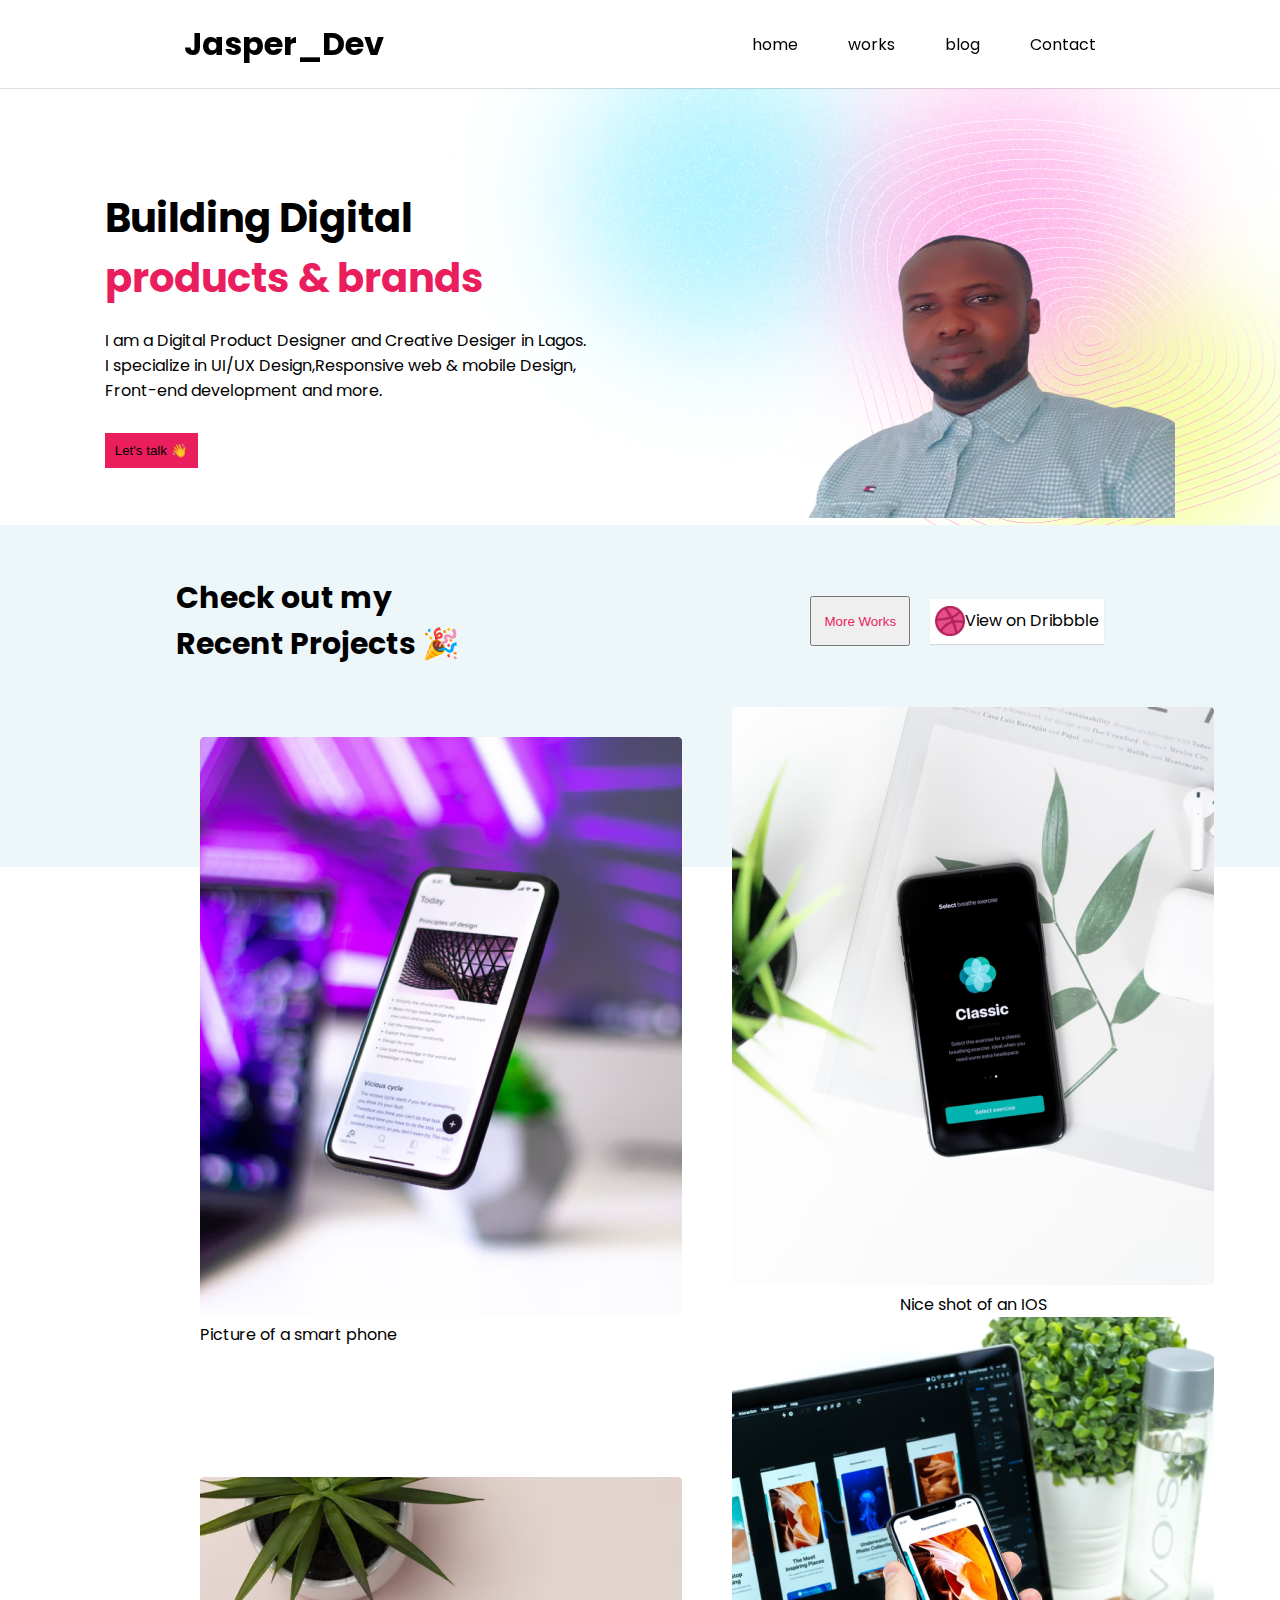
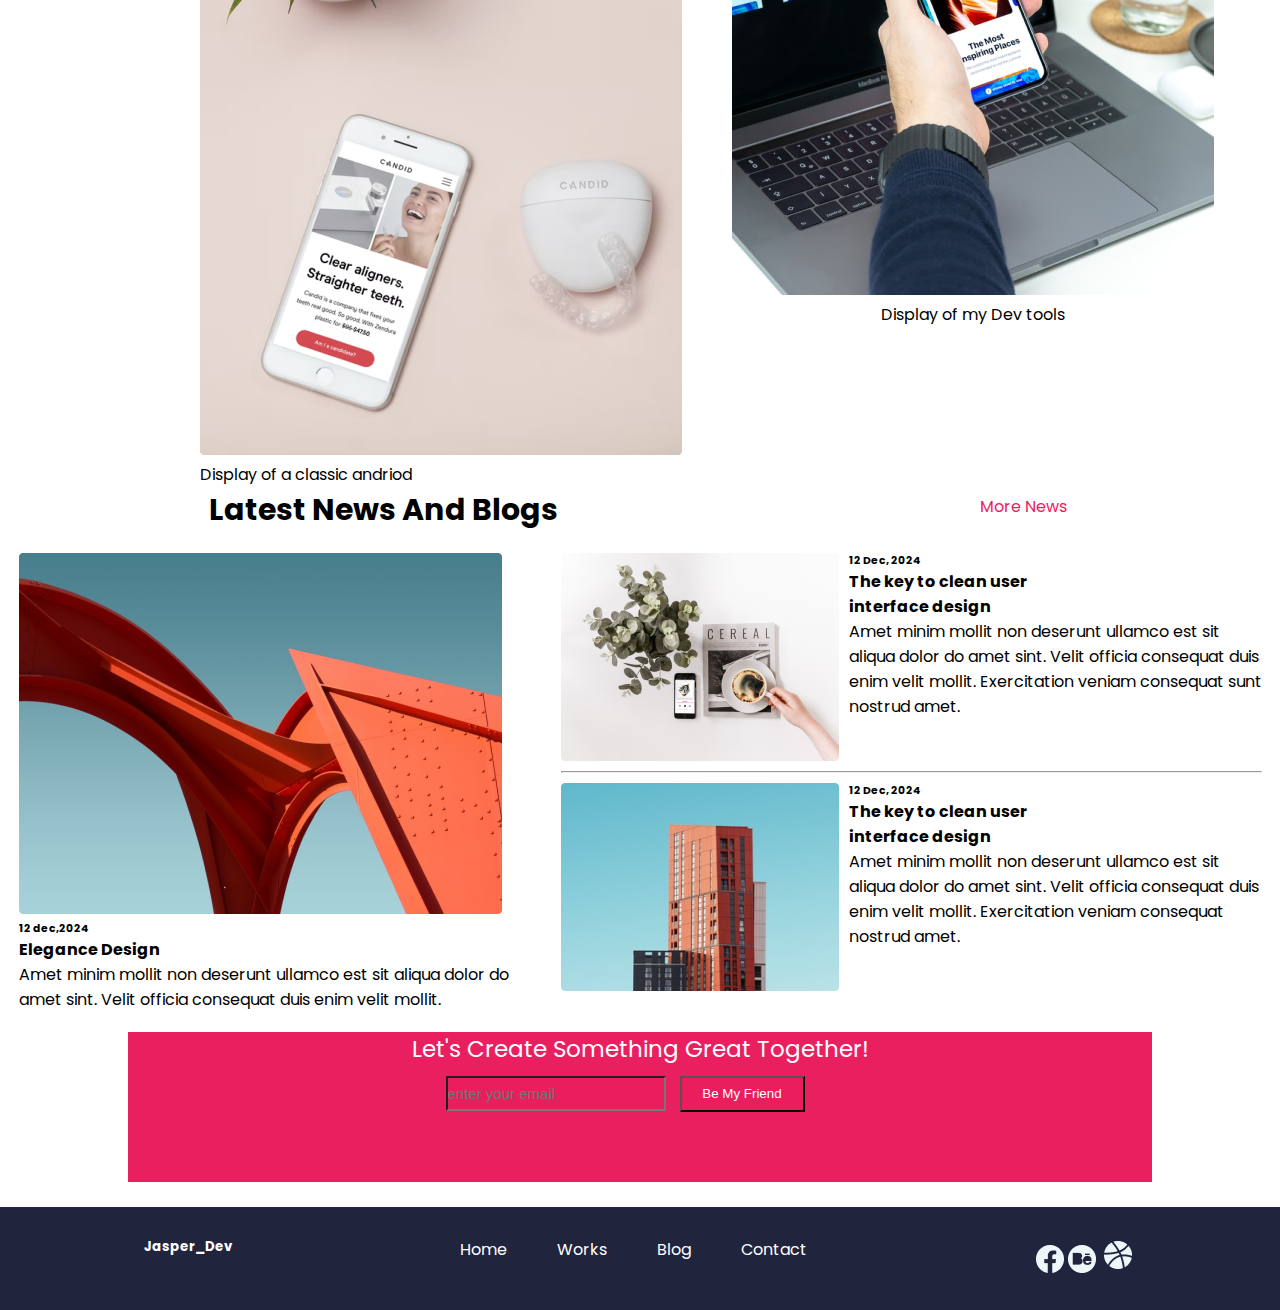
<file: index.html>
<!DOCTYPE html>
<html lang="en">
  <head>
    <meta charset="UTF-8" />
    <meta name="viewport" content="width=device-width, initial-scale=1.0" />
    <title>Home page</title>
    <link rel="stylesheet" href="./page.css" />
  </head>
  <body>
    <header>
      <h1>Jasper_Dev</h1>
      <nav>
        <ul>
          <li><a href="./index.html">home</a></li>
          <li><a href="./Work.html">works</a></li>
          <li><a href="./assets/Blog.html">blog</a></li>
          <li><a href="./assets/contact.html">Contact</a></li>
        </ul>
      </nav>
    </header>
    <main>
      <!-- section-1 -->
      <section class="section-1">
        <div>
          <article class="products-h2">
            <h2>
              Building Digital<br />
              <span class="color_red">products & brands</span>
            </h2>
          </article>
          <p>
            I am a Digital Product Designer and Creative Desiger in Lagos.<br />
            I specialize in UI/UX Design,Responsive web & mobile Design,<br />Front-end
            development and more.
          </p>
          <button class="button">Let's talk 👋</button>
        </div>
        <div>
          <img src="./assets/PG01.png" height="330px" width="380px" />
        </div>
      </section>
      <!-- section-2 -->
      <section class="section-2">
        <div>
          <h3>
            Check out my<br />
            Recent Projects 🎉
          </h3>
        </div>

        <div class="buttons">
          <!-- <div class="Works">More Works</div> -->
          <button class="more_works">More Works</button>
          <div class="Dribble">
            <img src="./assets/pj1.png" height="30px" width="30px" />
            <p>View on Dribbble</p>
          </div>
        </div>
      </section>
      <section class="section-3">
        <div class="first-project">
          <div class="projects_img-1">
            <img src="./assets/unsplash_5lHiq6wGYy8.png" />
            <p>Picture of a smart phone</p>
          </div>
          <div>
            <img src="./assets/unsplash_c8Mfcd5vl1g.png" />
            <p>Display of a classic andriod</p>
          </div>
        </div>
        <!-- <div> -->
        <div class="projects_img-2">
          <div>
            <img src="./assets/unsplash_e2Dnu5BPhDU.png" />
            <p>Nice shot of an IOS</p>
          </div>
          <div>
            <img src="./assets/unsplash_mxPiMiz7KCo.png" />
            <p>Display of my Dev tools</p>
          </div>
        </div>
      </section>
      <!-- section-2 -->
      <div class="latest_1">
        <div class="News_L">Latest News And Blogs</div>
        <div class="More_News">More News</div>
      </div>
      <!-- section-3 -->
      <figure class="Elegance">
        <div>
          <img src="./assets/unsplash_Lk-nu_hX6ms.png" alt="designer photo" />
          <h6>12 dec,2024</h6>
          <h4>Elegance Design</h4>
          <p>
            Amet minim mollit non deserunt ullamco est sit aliqua dolor do
            <br />
            amet sint. Velit officia consequat duis enim velit mollit.
          </p>
        </div>
        <div>
          <div class="nice_shot">
            <img
              src="./assets/unsplash_zxbNbuncq1g.png"
              alt="nice shot"
            /><span>
              <h6>12 Dec, 2024</h6>
              <h4>
                The key to clean user<br />
                interface design
              </h4>
              <p>
                Amet minim mollit non deserunt ullamco est sit<br />
                aliqua dolor do amet sint. Velit officia consequat duis<br />
                enim velit mollit. Exercitation veniam consequat sunt<br />
                nostrud amet.
              </p>
            </span>
          </div>
          <hr />
          <div class="tower">
            <img src="./assets/unsplash_l8fyK9RS-OU.png" alt="tower" /><span>
              <h6>12 Dec, 2024</h6>
              <h4>The key to clean user <br />interface design</h4>
              <p>
                Amet minim mollit non deserunt ullamco est sit<br />
                aliqua dolor do amet sint. Velit officia consequat duis<br />
                enim velit mollit. Exercitation veniam consequat <br />
                nostrud amet.
              </p>
            </span>
          </div>
        </div>
      </figure>

      <!--section-4-->
      <div class="section_4">
        <h4>Let's Create Something Great Together!</h4>
        <input type="text" placeholder="enter your email" />
        <button>Be My Friend</button>
      </div>
      <!--footer-->
      <figure class="footer">
        <h5>Jasper_Dev</h5>
        <ul>
          <li>Home</li>
          <li>Works</li>
          <li>Blog</li>
          <li>Contact</li>
        </ul>
        <div class="icons_1">
          <img src="./assets/Vector@2x.png" alt="facebook icon" />
          <img src="./assets/Vector.png" alt="icon" />
          <img src="./assets/dribbble-solid.png" alt="" />
        </div>
      </figure>
    </main>
  </body>
</html>
</file>
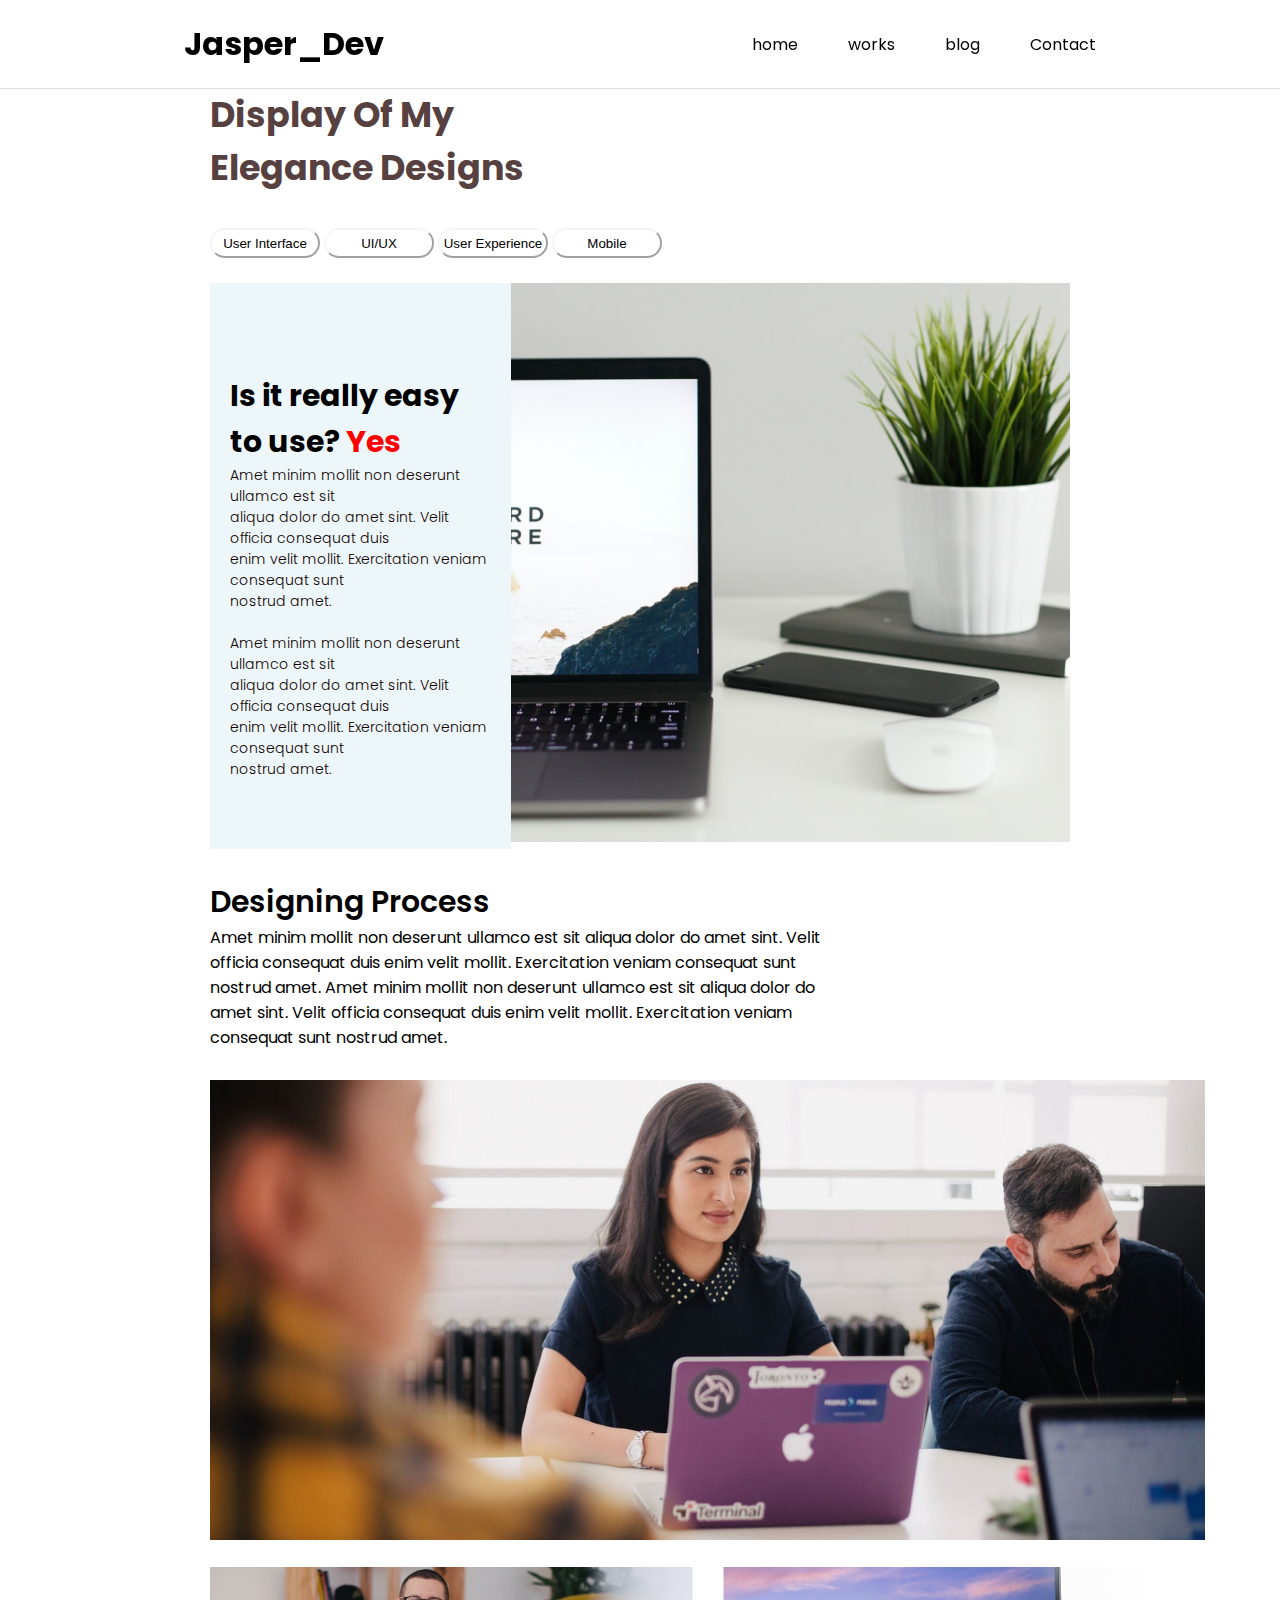
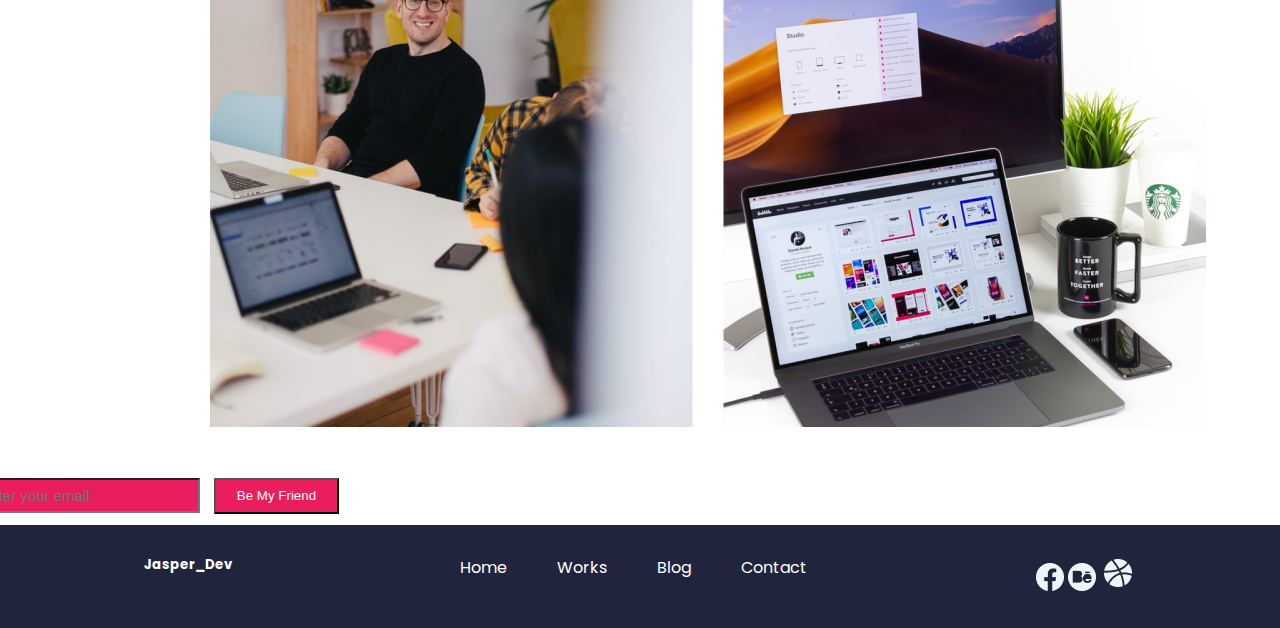
<file: Work.html>
<!DOCTYPE html>
<html lang="en">
  <head>
    <meta charset="UTF-8" />
    <meta name="viewport" content="width=device-width, initial-scale=1.0" />
    <title>Work</title>
    <link rel="stylesheet" href="./Work.css" />
  </head>
  <body>
    <header>
      <h1>Jasper_Dev</h1>
      <nav>
        <ul>
          <li><a href="./index.html">home</a></li>
          <li><a href="./works.html">works</a></li>
          <li><a href="./assets/Blog.html">blog</a></li>
          <li><a href="./assets/contact.html">Contact</a></li>
        </ul>
      </nav>
    </header>
    <main>
      <div class="Display_01">
        <h2>Display Of My <br />Elegance Designs</h2>
      </div>
      <figure class="buttons">
        <button>User Interface</button>
        <button>UI/UX</button>
        <button>User Experience</button>
        <button>Mobile</button>
      </figure>
      <article class="article_1">
        <div class="article_2">
          <h4>
            Is it really easy<br />
            to use? <span>Yes</span>
          </h4>
          <p>
            Amet minim mollit non deserunt ullamco est sit<br />
            aliqua dolor do amet sint. Velit officia consequat duis<br />
            enim velit mollit. Exercitation veniam consequat sunt<br />
            nostrud amet.<br />
            <br />
            Amet minim mollit non deserunt ullamco est sit<br />
            aliqua dolor do amet sint. Velit officia consequat duis<br />
            enim velit mollit. Exercitation veniam consequat sunt<br />
            nostrud amet.
          </p>
        </div>
        <div>
          <img src="./assets/unsplash_zNRITe8NPqY.png" alt="flower shot" />
        </div>
      </article>
      <div class="Process">
        <h3>Designing Process</h3>
        <p>
          Amet minim mollit non deserunt ullamco est sit aliqua dolor do amet
          sint. Velit<br />
          officia consequat duis enim velit mollit. Exercitation veniam
          consequat sunt<br />
          nostrud amet. Amet minim mollit non deserunt ullamco est sit aliqua
          dolor do<br />
          amet sint. Velit officia consequat duis enim velit mollit.
          Exercitation veniam<br />
          consequat sunt nostrud amet.
        </p>
      </div>
      <div class="designers">
        <img src="./assets/unsplash_4-iZ147pSAE.png" alt="designing team" />
      </div>
      <figure class="devs">
        <div>
          <img src="./assets/unsplash_ZJlfUi5rTDU.png" alt="smiling dev" />
        </div>
        <div>
          <img src="./assets/unsplash_8WjFJQnb_90.png" alt="dev tools" />
        </div>
      </figure>
      <!--section-4-->
      <div class="section_4">
        <h4>Let's Create Something Great Together!</h4>
        <input type="text" placeholder="enter your email" />
        <button>Be My Friend</button>
      </div>
      <!--footer-->
      <figure class="footer">
        <h5>Jasper_Dev</h5>
        <ul>
          <li>Home</li>
          <li>Works</li>
          <li>Blog</li>
          <li>Contact</li>
        </ul>
        <div class="icons_1">
          <img src="./assets/Vector@2x.png" alt="facebook icon" />
          <img src="./assets/Vector.png" alt="icon" />
          <img src="./assets/dribbble-solid.png" alt="" />
        </div>
      </figure>
    </main>
  </body>
</html>
</file>
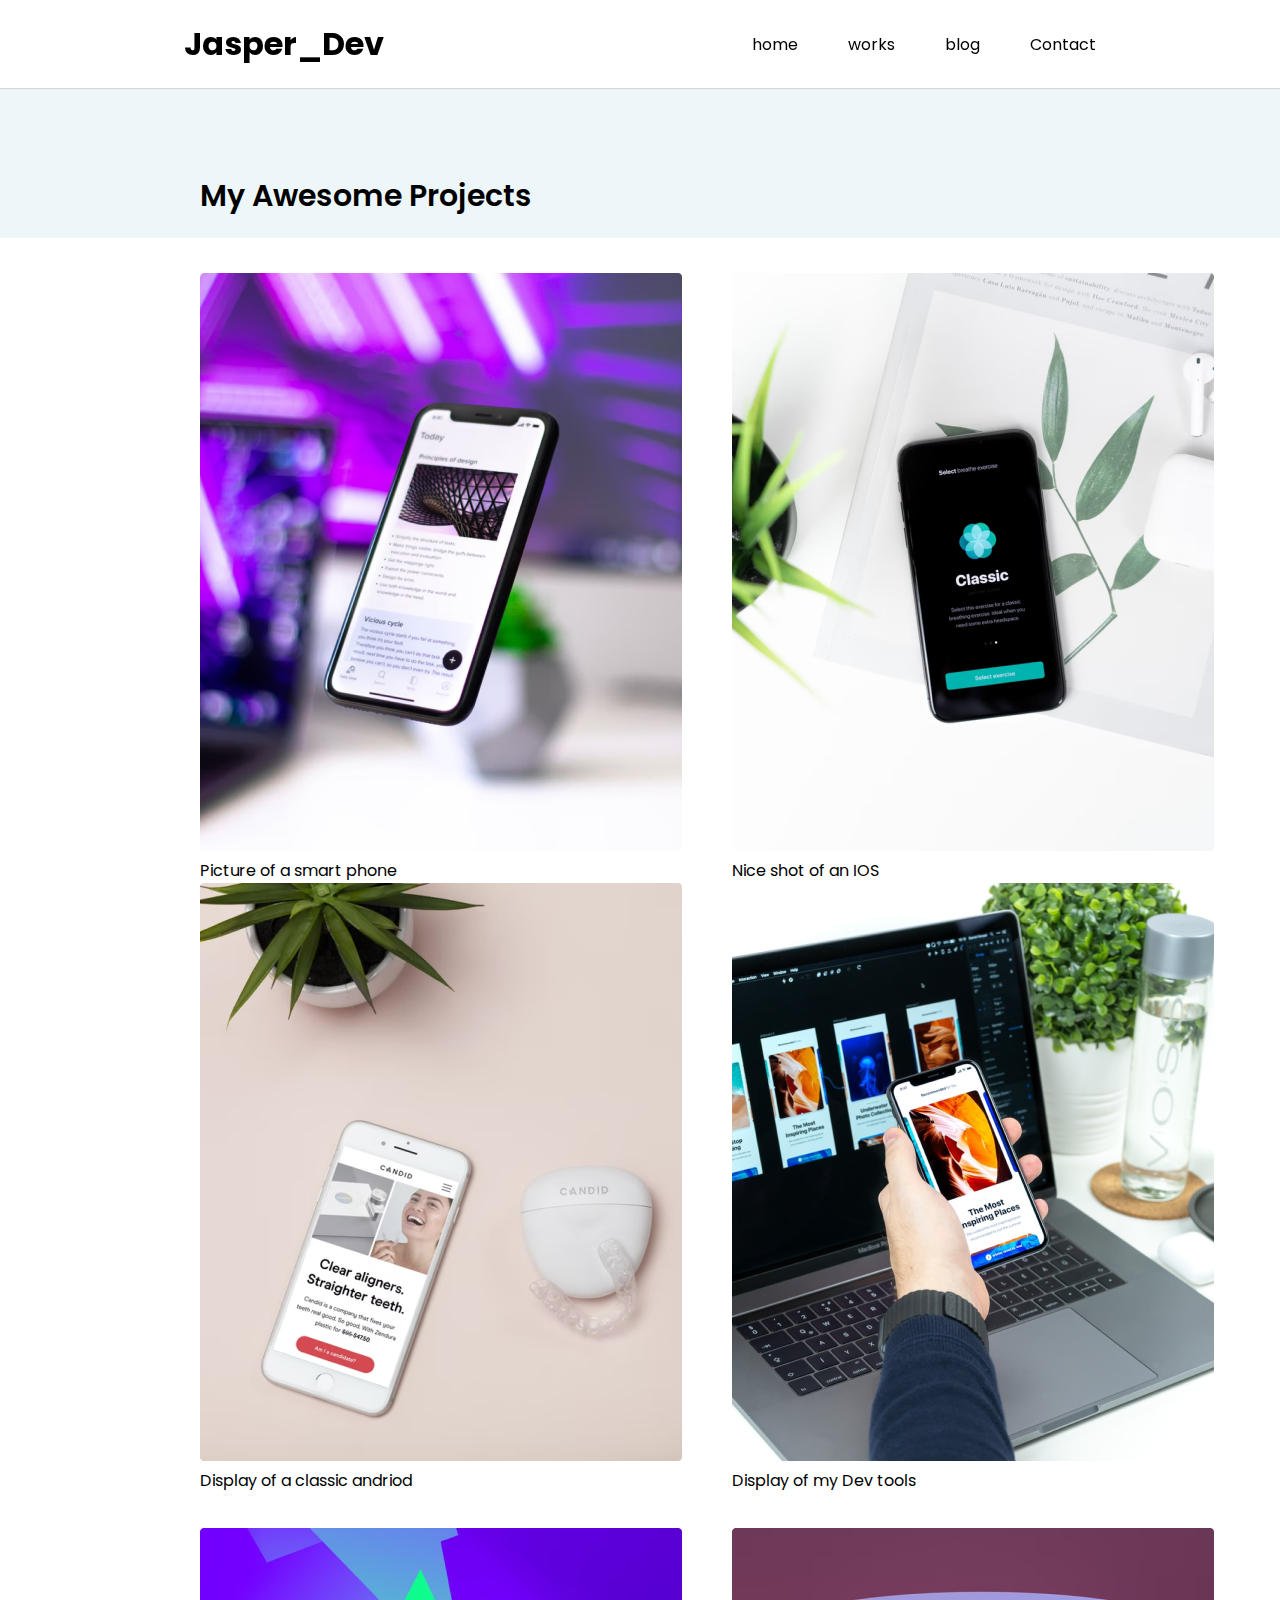
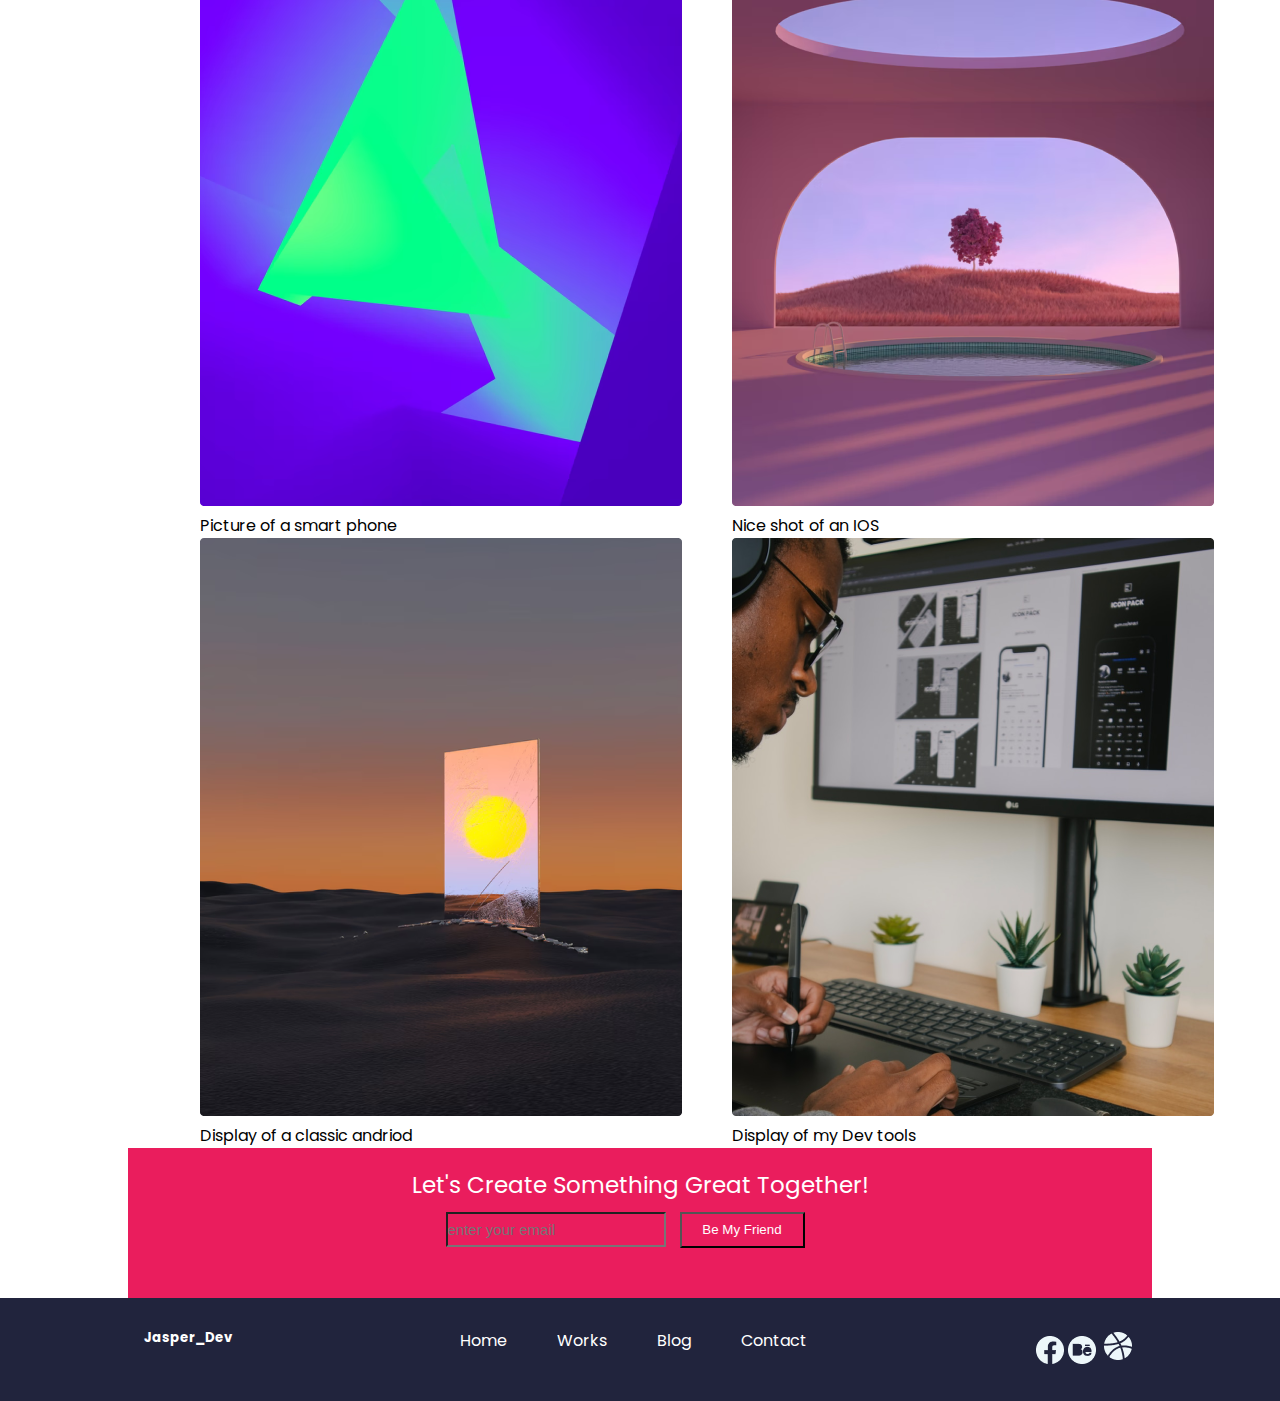
<file: works.html>
<!DOCTYPE html>
<html lang="en">
  <head>
    <meta charset="UTF-8" />
    <meta name="viewport" content="width=device-width, initial-scale=1.0" />
    <title>works</title>
    <link rel="stylesheet" href="./works.css" />
  </head>
  <body>
    <header>
      <h1>Jasper_Dev</h1>
      <nav>
        <ul>
          <li><a href="./index.html">home</a></li>
          <li><a href="./works.html">works</a></li>
          <li><a href="./assets/Blog.html">blog</a></li>
          <li><a href="./assets/contact.html">Contact</a></li>
        </ul>
      </nav>
    </header>
    <!-- section-1 -->
    <main>
      <div class="Awesome">
        <h3>My Awesome Projects</h3>
      </div>
      <section class="section-3">
        <div class="first-project">
          <div class="projects_img-1">
            <img src="./assets/unsplash_5lHiq6wGYy8.png" />
            <p>Picture of a smart phone</p>
          </div>
          <div>
            <img src="./assets/unsplash_c8Mfcd5vl1g.png" />
            <p>Display of a classic andriod</p>
          </div>
        </div>
        <!-- <div> -->
        <div class="projects_img-2">
          <div>
            <img src="./assets/unsplash_e2Dnu5BPhDU.png" />
            <p>Nice shot of an IOS</p>
          </div>
          <img src="./assets/unsplash_mxPiMiz7KCo.png" />
          <p>Display of my Dev tools</p>
        </div>
        <!-- </div> -->
      </section>
      <section class="section-3">
        <div class="first-project">
          <div class="projects_img-1">
            <img src="./assets/card/c1.png" />
            <p>Picture of a smart phone</p>
          </div>
          <div>
            <img src="./assets/card/unsplash_c8Mfcd5vl1g.png" />
            <p>Display of a classic andriod</p>
          </div>
        </div>
        <!-- <div> -->
        <div class="projects_img-2">
          <div>
            <img src="./assets/card/unsplash_mxPiMiz7KCo.png" />
            <p>Nice shot of an IOS</p>
          </div>
          <img src="./assets/card/unsplash_Yh2Y8avvPec.png" />
          <p>Display of my Dev tools</p>
        </div>
        <!-- </div> -->
      </section>
      <!--section-4-->
      <div class="section_4">
        <h4>Let's Create Something Great Together!</h4>
        <input type="text" placeholder="enter your email" />
        <button>Be My Friend</button>
      </div>
      <!--footer-->
      <figure class="footer">
        <h5>Jasper_Dev</h5>
        <ul>
          <li>Home</li>
          <li>Works</li>
          <li>Blog</li>
          <li>Contact</li>
        </ul>
        <div class="icons_1">
          <img src="./assets/Vector@2x.png" alt="facebook icon" />
          <img src="./assets/Vector.png" alt="icon" />
          <img src="./assets/dribbble-solid.png" alt="" />
        </div>
      </figure>
    </main>
  </body>
</html>
</file>
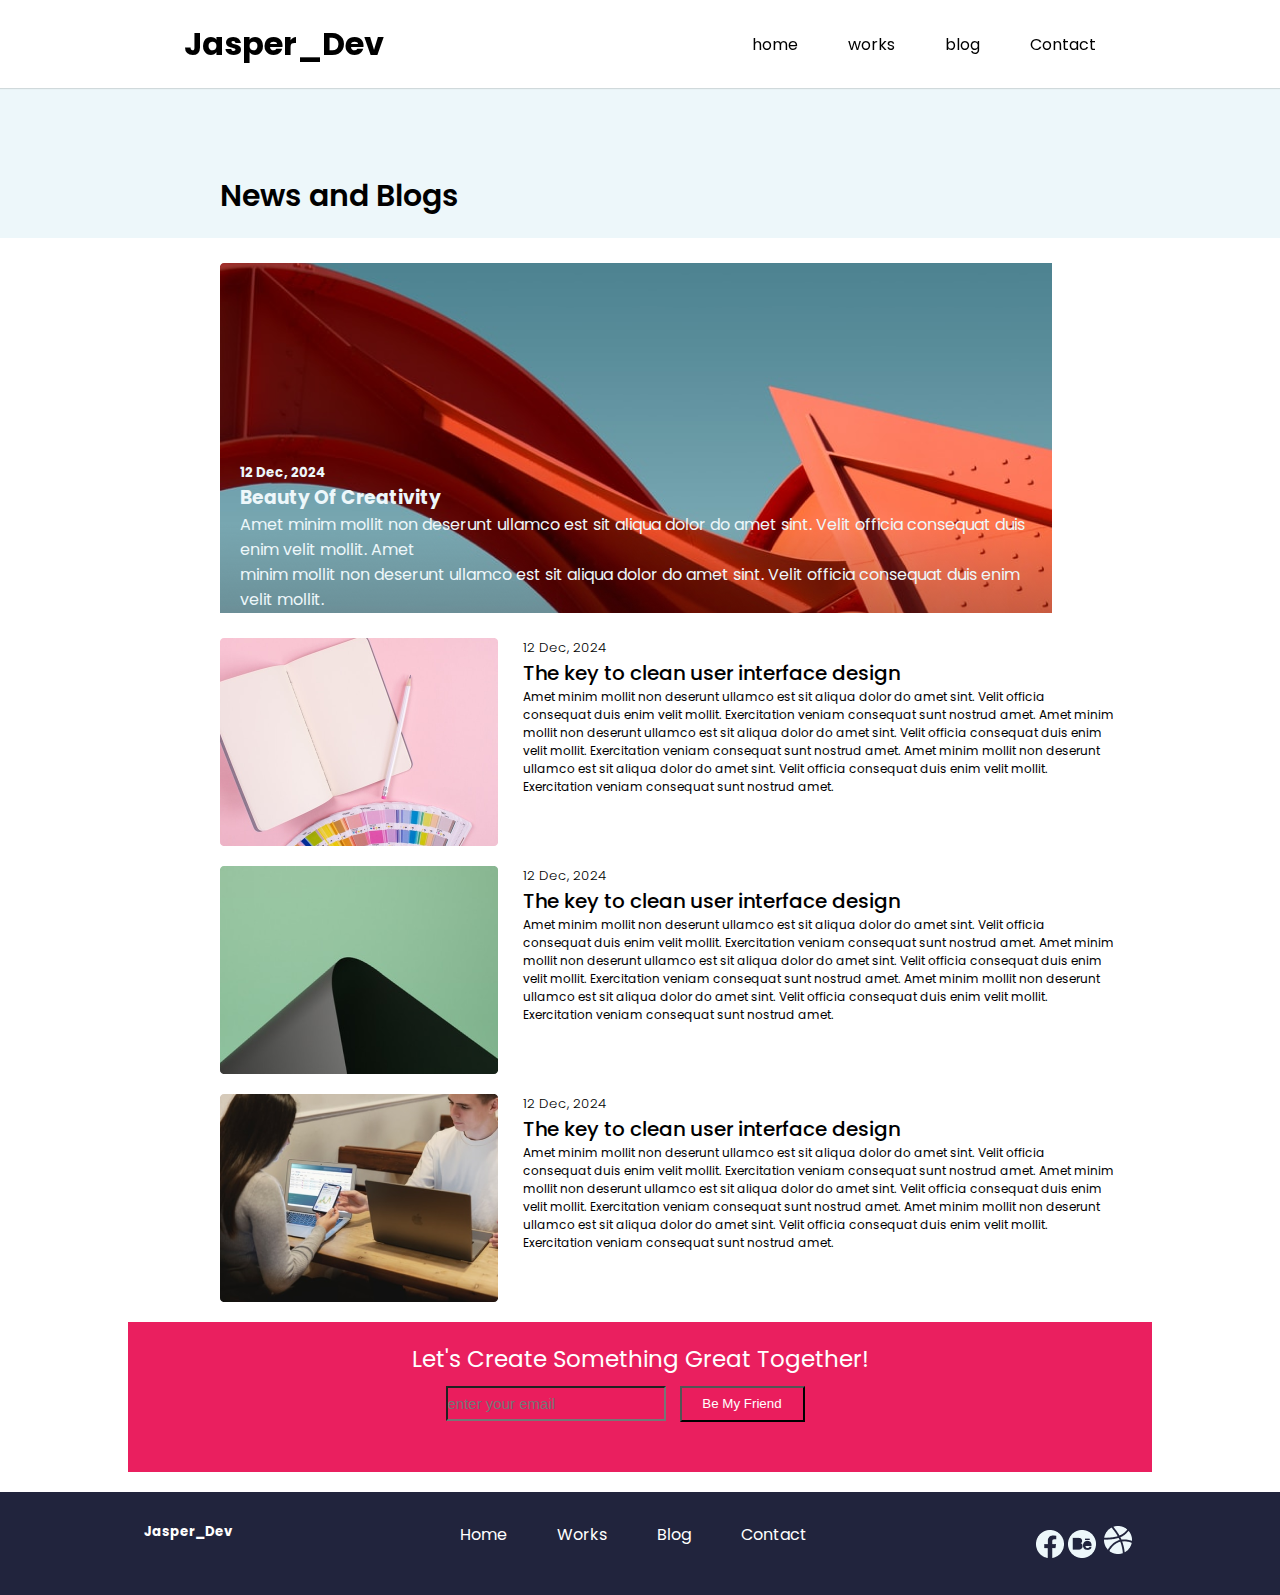
<file: assets/Blog.html>
<!DOCTYPE html>
<html lang="en">
  <head>
    <meta charset="UTF-8" />
    <meta name="viewport" content="width=device-width, initial-scale=1.0" />
    <title>Blog</title>
    <link rel="stylesheet" href="./Blog.css" />
  </head>
  <body>
    <header>
      <h1>Jasper_Dev</h1>
      <nav>
        <ul>
          <li><a href="../index.html">home</a></li>
          <li><a href="../Work.html">works</a></li>
          <li><a href="./Blog.html">blog</a></li>
          <li><a href="./contact.html">Contact</a></li>
        </ul>
      </nav>
    </header>
    <main>
      <!-- section-1 -->
      <div class="News">
        <h3>News and Blogs</h3>
      </div>
      <!-- section-2 -->
      <figure class="Creativity">
        <div class="Beauty">
          <span
            ><h5>12 Dec, 2024</h5>
            <h3>Beauty Of Creativity</h3></span
          >
          <span>
            <p>
              Amet minim mollit non deserunt ullamco est sit aliqua dolor do
              amet sint. Velit officia consequat duis enim velit mollit. Amet<br />
              minim mollit non deserunt ullamco est sit aliqua dolor do amet
              sint. Velit officia consequat duis enim velit mollit.
            </p></span
          >
        </div>
      </figure>
      <!-- section-2 -->
      <figure class="figure_1">
        <div class="figure_2">
          <img src="./unsplash_lFmuWU0tv4M.png" alt="photo of a pencil" />
          <span>
            <h5>12 Dec, 2024</h5>
            <h3>The key to clean user interface design</h3>
            <p>
              Amet minim mollit non deserunt ullamco est sit aliqua dolor do
              amet sint. Velit officia<br />
              consequat duis enim velit mollit. Exercitation veniam consequat
              sunt nostrud amet. Amet minim<br />
              mollit non deserunt ullamco est sit aliqua dolor do amet sint.
              Velit officia consequat duis enim<br />
              velit mollit. Exercitation veniam consequat sunt nostrud amet.
              Amet minim mollit non deserunt<br />
              ullamco est sit aliqua dolor do amet sint. Velit officia consequat
              duis enim velit mollit. <br />Exercitation veniam consequat sunt
              nostrud amet.
            </p></span
          >
        </div>
        <div class="figure_3">
          <img src="./card/unsplash_3qeOkFg8_OY.png" alt="design" />
          <span>
            <h5>12 Dec, 2024</h5>
            <h3>The key to clean user interface design</h3>
            <p>
              Amet minim mollit non deserunt ullamco est sit aliqua dolor do
              amet sint. Velit officia<br />
              consequat duis enim velit mollit. Exercitation veniam consequat
              sunt nostrud amet. Amet minim<br />
              mollit non deserunt ullamco est sit aliqua dolor do amet sint.
              Velit officia consequat duis enim<br />
              velit mollit. Exercitation veniam consequat sunt nostrud amet.
              Amet minim mollit non deserunt<br />
              ullamco est sit aliqua dolor do amet sint. Velit officia consequat
              duis enim velit mollit. <br />Exercitation veniam consequat sunt
              nostrud amet.
            </p></span
          >
        </div>
        <div class="figure_4">
          <img src="./card/unsplash_3-88RFifBno.png" alt="designers" />
          <span
            ><h5>12 Dec, 2024</h5>
            <h3>The key to clean user interface design</h3>
            <p>
              Amet minim mollit non deserunt ullamco est sit aliqua dolor do
              amet sint. Velit officia<br />
              consequat duis enim velit mollit. Exercitation veniam consequat
              sunt nostrud amet. Amet minim<br />
              mollit non deserunt ullamco est sit aliqua dolor do amet sint.
              Velit officia consequat duis enim<br />
              velit mollit. Exercitation veniam consequat sunt nostrud amet.
              Amet minim mollit non deserunt<br />
              ullamco est sit aliqua dolor do amet sint. Velit officia consequat
              duis enim velit mollit. <br />Exercitation veniam consequat sunt
              nostrud amet.
            </p></span
          >
        </div>
      </figure>
      <!--section-4-->
      <div class="section_4">
        <h4>Let's Create Something Great Together!</h4>
        <input type="text" placeholder="enter your email" />
        <button>Be My Friend</button>
      </div>
      <!--footer-->
      <figure class="footer">
        <h5>Jasper_Dev</h5>
        <ul>
          <li>Home</li>
          <li>Works</li>
          <li>Blog</li>
          <li>Contact</li>
        </ul>
        <div class="icons_1">
          <img src="./Vector@2x.png" alt="facebook icon" />
          <img src="./Vector.png" alt="vector" />
          <img src="./dribbble-solid.png" alt=" solid" />
        </div>
      </figure>
    </main>
  </body>
</html>
</file>
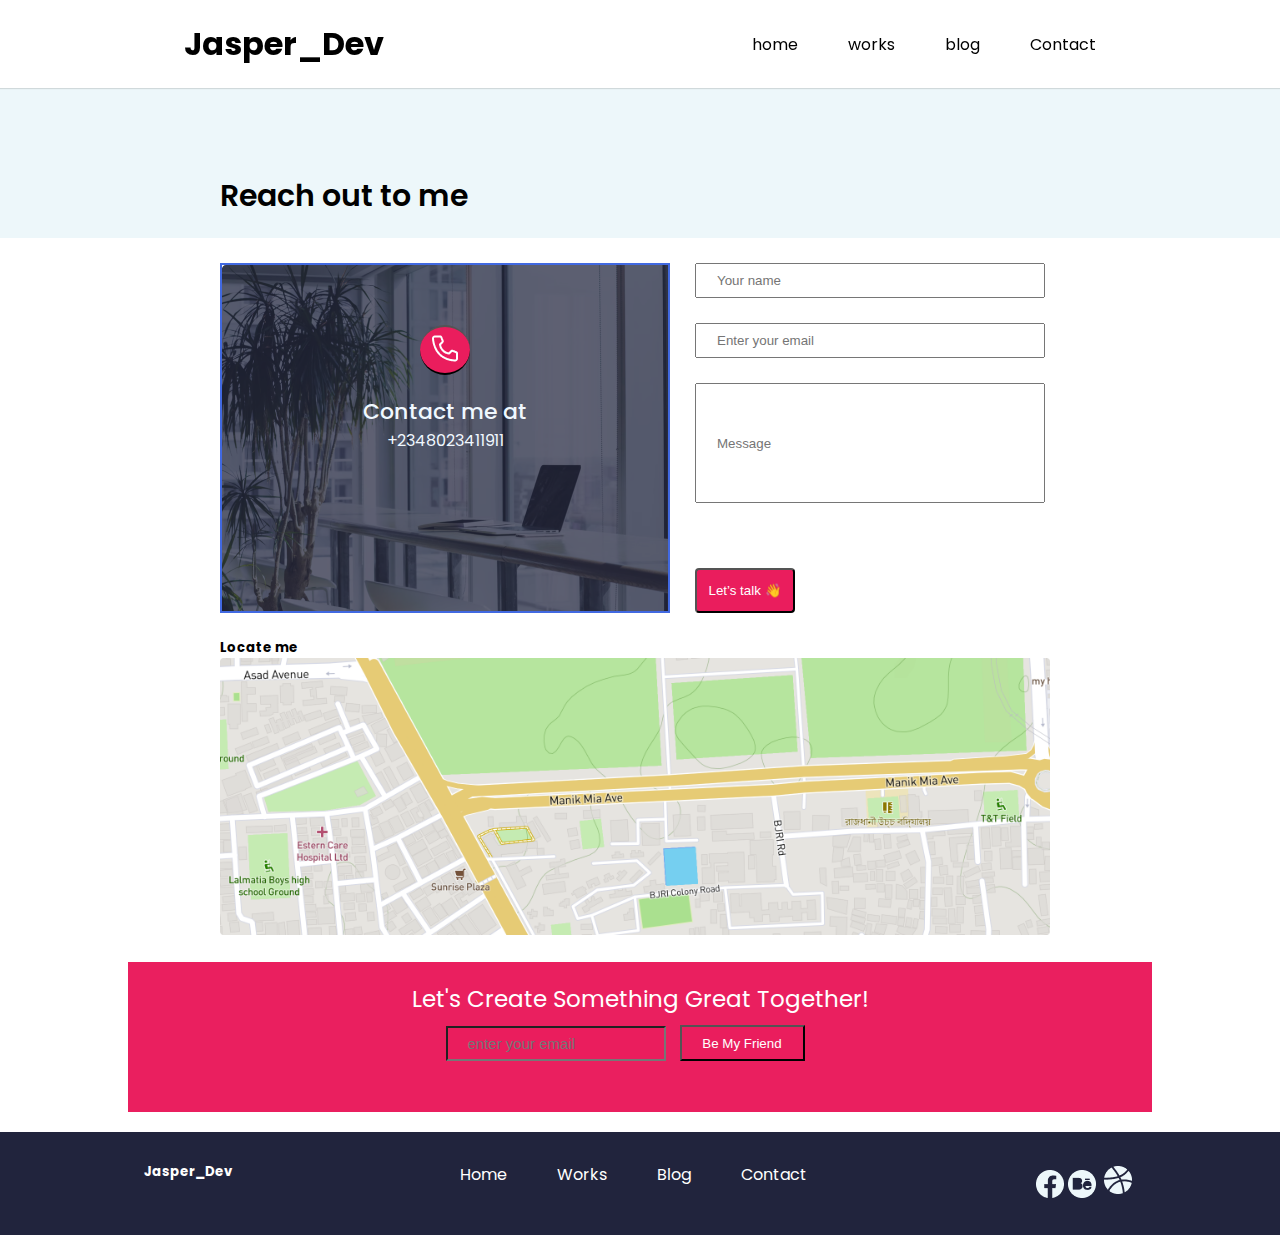
<file: assets/contact.html>
<!DOCTYPE html>
<html lang="en">
  <head>
    <meta charset="UTF-8" />
    <meta name="viewport" content="width=device-width, initial-scale=1.0" />
    <title>Contact</title>
    <link rel="stylesheet" href="./contact.css" />
  </head>
  <body>
    <header>
      <h1>Jasper_Dev</h1>
      <nav>
        <ul>
          <li><a href="../index.html">home</a></li>
          <li><a href="../Work.html">works</a></li>
          <li><a href="./Blog.html">blog</a></li>
          <li><a href="./contact.html">Contact</a></li>
        </ul>
      </nav>
    </header>
    <!-- section-1 -->
    <div class="News">
      <h3>Reach out to me</h3>
    </div>
    <figure class="complete">
      <div class="control">
        <figure class="contact">
          <div class="call_box">
            <button class="call_icon">
              <img src="./call icon.png" alt="call" />
            </button>
          </div>
          <h5>Contact me at</h5>
          <p>+2348023411911</p>
        </figure>
      </div>
      <div class="input_button">
        <input type="text" placeholder="Your name" /><br />
        <input type="email" placeholder="Enter your email" /><br />
        <input type="text" id="message" placeholder="Message" />
        <br />
        <button>Let’s talk 👋</button>
      </div>
    </figure>
    <div class="location">
      <h5>Locate me</h5>
      <img src="./Rectangle 41.png" alt="map" width="830px" />
    </div>
    <!--section-4-->
    <div class="section_4">
      <h4>Let's Create Something Great Together!</h4>
      <input type="text" placeholder="enter your email" />
      <button>Be My Friend</button>
    </div>
    <!--footer-->
    <figure class="footer">
      <h5>Jasper_Dev</h5>
      <ul>
        <li>Home</li>
        <li>Works</li>
        <li>Blog</li>
        <li>Contact</li>
      </ul>
      <div class="icons_1">
        <img src="./Vector@2x.png" alt="facebook icon" />
        <img src="./Vector.png" alt="vector" />
        <img src="./dribbble-solid.png" alt=" solid" />
      </div>
    </figure>
  </body>
</html>
</file>
<file: page.css>
@import url("https://fonts.googleapis.com/css2?family=Poppins:ital,wght@0,100;0,200;0,300;0,400;0,500;0,600;0,700;0,800;0,900;1,100;1,200;1,300;1,400;1,500;1,600;1,700;1,800;1,900&family=Roboto:ital,wght@0,100;0,300;0,400;0,500;0,700;0,900;1,100;1,300;1,400;1,500;1,700;1,900&display=swap");

* {
  padding: 0%;
  margin: 0%;
  box-sizing: border-box;
}
html {
  font-family: poppins;
}
/********************* header *********************/
header {
  display: flex;
  align-items: center;
  background-color: white;
  /* gap: 200px; */
  justify-content: space-around;
  padding: 20px 0px 20px 0px;
  box-shadow: 0px 1px 1px 0px #0000001f;
  position: sticky;
  top: 0%;
  z-index: 1000;
}
nav,
ul,
li,
a {
  display: flex;
  text-decoration: none;
  color: black;
  gap: 50px;
  list-style: none;
}

/******************** .section-1 *********************/
.section-1 {
  display: flex;
  justify-content: space-around;
  padding-top: 100px;
  background: url("./assets/bg.png");
}
.section-1 h2 {
  font-size: 40px;
  padding-bottom: 20px;
}
.section-1 p {
  font-size: 16px;
  padding-bottom: 30px;
}
.section-1 button {
  padding: 10px 10px 10px 10px;
  background-color: #ea1d5d;
  border: none;
}
.color_red {
  color: #ea1d5d;
}

/******************** .section-2 *********************/
.section-2 {
  display: flex;
  justify-content: space-around;
  padding: 50px 0px 200px 0px;
  background-color: #edf7fa;
}
.section-2 h3 {
  font-size: 30px;
}
.section-2 .buttons {
  display: flex;
  align-items: center;
  gap: 20px;
}
.more_works {
  height: 50px;
  width: 100px;
  color: #ea1d5d;
  font-weight: 300;
}
.section-2 .buttons .Dribble {
  box-shadow: 0px 1px 1px 0px #0000001f;
  background-color: white;
  padding: 7px 5px 8px 5px;
  align-items: center;
  display: flex;
}
/***************** .section-3 *****************/
.section-3 {
  display: flex;
  padding-left: 200px;
  gap: 50px;
}
.section-3 .projects_img-1 {
  position: relative;
  bottom: 130px;
}
.section-3 .projects_img-1 div {
  padding-bottom: 50px;
  box-shadow: 0px 8px 16px 0px #00000014;
  /* border: 2px solid; */
  margin-bottom: 50px;
}
.section-3 .projects_img-1 div p {
  text-align: center;
}
/* .first-project {
  width: 100% auto;
  position: relative;
  top: 50px;
  margin-bottom: 100px;
  border: 2px solid;
} */

.section-3 .projects_img-2 {
  position: relative;
  bottom: 160px;
}
/* .section-3 .projects_img-2 div {
  padding-bottom: 50px;
  box-shadow: 0px 8px 16px 0px #00000014;
  margin-bottom: 50px;
  border: 2px solid;
} */
.section-3 .projects_img-2 div p {
  text-align: center;
}
.latest_1 {
  display: flex;
  justify-content: space-around;
}
.News_L {
  font-size: 30px;
  font-weight: bold;
}
.More_News {
  border-radius: 5px;
  padding-top: 6.5px;
  padding-right: 5px;
  padding-left: 5px;
  color: #ea1d5d;
}
.Elegance {
  /* border: 4px solid brown; */
  display: flex;
  gap: 15px;
  justify-content: space-around;
  margin-top: 20px;
}
.nice_shot {
  display: flex;
  padding-bottom: 10px;
  gap: 10px;
}
.tower {
  display: flex;
  padding-top: 10px;
  gap: 10px;
}

/***************** .section-4 *****************/
.section_4 {
  width: 80%;
  margin-left: 10%;
  background-color: hsl(341, 83%, 52%);
  height: 150px;
  text-align: center;
  margin-top: 20px;
}
.section_4 h4 {
  color: white;
  font-weight: 400;
  font-size: 23px;
}
.section_4 input {
  background-color: #ea1d5d;
  width: 220px;
  height: 35px;
  position: relative;
  right: 20px;
  top: 10px;
  font-weight: 300;
  font-size: 15px;
  padding-top: 15;
}
.section_4 button {
  background-color: #ea1d5d;
  color: white;
  /* border: 1.5px solid white; */
  height: 36px;
  width: 125px;
  position: relative;
  top: 9px;
  right: 10px;
}
/***************** footer *****************/
.footer {
  padding-top: 20px;
  padding: 30px;
  display: flex;
  justify-content: space-between;
  justify-content: space-around;
  background-color: #21243d;
  color: white;
  font-weight: 400;
  margin-top: 25px;
}
.footer li {
  color: white;
}
.icons_1 {
  justify-items: end;
}
</file>
<file: Work.css>
@import url("https://fonts.googleapis.com/css2?family=Poppins:ital,wght@0,100;0,200;0,300;0,400;0,500;0,600;0,700;0,800;0,900;1,100;1,200;1,300;1,400;1,500;1,600;1,700;1,800;1,900&family=Roboto:ital,wght@0,100;0,300;0,400;0,500;0,700;0,900;1,100;1,300;1,400;1,500;1,700;1,900&display=swap");
* {
  padding: 0%;
  margin: 0%;
  box-sizing: border-box;
}
html {
  font-family: poppins;
}
/********************* header *********************/
header {
  display: flex;
  align-items: center;
  background-color: white;
  /* gap: 200px; */
  justify-content: space-around;
  padding: 20px 0px 20px 0px;
  box-shadow: 0px 1px 1px 0px #0000001f;
  position: sticky;
  top: 0%;
  z-index: 1000;
}
nav,
ul,
li,
a {
  /* background-color: #ffffff; */
  display: flex;
  text-decoration: none;
  color: black;
  gap: 50px;
  list-style: none;
}
.Display_01 {
  background-color: #ffffff;
  height: 130px;
}
.Display_01 h2 {
  font-size: 35px;
  padding-left: 210px;
  color: rgb(87, 64, 64);
}
.buttons {
  padding-left: 210px;
}
.buttons button {
  border-color: whitesmoke;
  height: 30px;
  width: 110px;
  background-color: #ffffff;
  border-radius: 20px;
  margin-top: 10px;
}
.article_1 {
  display: flex;
  justify-content: center;
  margin-top: 25px;
  padding-left: 210px;
  padding-right: 210px;
}
.article_1 h4 {
  padding-top: 90px;
  font-weight: 700;
  font-size: 30px;
  padding-left: 20px;
}
.article_1 span {
  color: red;
}
.article_1 p {
  font-weight: 300;
  font-size: 14px;
  color: rgb(15, 0, 0);
  padding-left: 20px;
  padding-right: 20px;
}
.article_2 {
  background-color: #edf7fa;
}
.Process {
  padding-left: 210px;
  margin-top: 30px;
}
.Process h3 {
  font-size: 30px;
  font-weight: 600;
}
.designers {
  padding-left: 210px;
  margin-top: 30px;
}
.devs {
  display: flex;
  padding-left: 210px;
  gap: 30px;
  margin-top: 20px;
}
*****/************ .section-4 *****************/
.section_4 {
  width: 80%;
  margin-left: 10%;
  background-color: hsl(341, 83%, 52%);
  height: 150px;
  text-align: center;
  padding-top: 20px;
  margin-top: 20px;
}
.section_4 h4 {
  color: white;
  font-weight: 400;
  font-size: 23px;
}
.section_4 input {
  background-color: #ea1d5d;
  width: 220px;
  height: 35px;
  position: relative;
  right: 20px;
  top: 10px;
  font-weight: 300;
  font-size: 15px;
  padding-top: 15;
}
.section_4 button {
  background-color: #ea1d5d;
  color: white;
  /* border: 1.5px solid white; */
  height: 36px;
  width: 125px;
  position: relative;
  top: 9px;
  right: 10px;
}
/***************** footer *****************/
.footer {
  padding-top: 20px;
  padding: 30px;
  display: flex;
  justify-content: space-between;
  justify-content: space-around;
  background-color: #21243d;
  color: white;
  font-weight: 400;
  margin-top: 20px;
}
.footer li {
  color: white;
}
</file>
<file: works.css>
@import url("https://fonts.googleapis.com/css2?family=Poppins:ital,wght@0,100;0,200;0,300;0,400;0,500;0,600;0,700;0,800;0,900;1,100;1,200;1,300;1,400;1,500;1,600;1,700;1,800;1,900&family=Roboto:ital,wght@0,100;0,300;0,400;0,500;0,700;0,900;1,100;1,300;1,400;1,500;1,700;1,900&display=swap");
* {
  padding: 0%;
  margin: 0%;
  box-sizing: border-box;
}
html {
  font-family: poppins;
}
/********************* header *********************/
header {
  display: flex;
  align-items: center;
  background-color: white;
  /* gap: 200px; */
  justify-content: space-around;
  padding: 20px 0px 20px 0px;
  box-shadow: 0px 1px 1px 0px #0000001f;
  position: sticky;
  top: 0%;
  z-index: 1000;
}
nav,
ul,
li,
a {
  /* background-color: #ffffff; */
  display: flex;
  text-decoration: none;
  color: black;
  gap: 50px;
  list-style: none;
}
.Awesome {
  height: 150px;
  width: 100%;
  background-color: #edf7fa;
}
.Awesome h3 {
  font-weight: 600;
  font-size: 30px;
  padding-left: 200px;
  padding-top: 85px;
}
/***************** .section-3 *****************/
.section-3 {
  padding-top: 35px;
  display: flex;
  padding-left: 200px;
  gap: 50px;
}
.section-3 .projects_img-1 div {
  padding-bottom: 50px;
  box-shadow: 0px 8px 16px 0px #00000014;
  margin-bottom: 50px;
}
/***************** .section-4 *****************/
.section_4 {
  width: 80%;
  margin-left: 10%;
  background-color: #ea1d5d;
  height: 150px;
  text-align: center;
  padding-top: 20px;
}
.section_4 h4 {
  color: white;
  font-weight: 400;
  font-size: 23px;
}
.section_4 input {
  background-color: #ea1d5d;
  width: 220px;
  height: 35px;
  position: relative;
  right: 20px;
  top: 10px;
  font-weight: 300;
  font-size: 15px;
  padding-top: 15;
}
.section_4 button {
  background-color: #ea1d5d;
  color: white;
  /* border: 1.5px solid white; */
  height: 36px;
  width: 125px;
  position: relative;
  top: 9px;
  right: 10px;
}
/***************** footer *****************/
.footer {
  padding-top: 20px;
  padding: 30px;
  display: flex;
  justify-content: space-between;
  justify-content: space-around;
  background-color: #21243d;
  color: white;
  font-weight: 400;
}
.footer li {
  color: white;
}
.icons_1 {
  justify-items: end;
}
</file>
<file: assets/Blog.css>
@import url("https://fonts.googleapis.com/css2?family=Poppins:ital,wght@0,100;0,200;0,300;0,400;0,500;0,600;0,700;0,800;0,900;1,100;1,200;1,300;1,400;1,500;1,600;1,700;1,800;1,900&family=Roboto:ital,wght@0,100;0,300;0,400;0,500;0,700;0,900;1,100;1,300;1,400;1,500;1,700;1,900&display=swap");
* {
  padding: 0%;
  margin: 0%;
  box-sizing: border-box;
}
html {
  font-family: poppins;
}
/********************* header *********************/
header {
  display: flex;
  align-items: center;
  background-color: white;
  /* gap: 200px; */
  justify-content: space-around;
  padding: 20px 0px 20px 0px;
  box-shadow: 0px 1px 1px 0px #0000001f;
  position: sticky;
  top: 0%;
  z-index: 1000;
}
nav,
ul,
li,
a {
  /* background-color: #ffffff; */
  display: flex;
  text-decoration: none;
  color: black;
  gap: 50px;
  list-style: none;
}
.News {
  height: 150px;
  width: 100%;
  background-color: #edf7fa;
}
.News h3 {
  font-weight: 600;
  font-size: 30px;
  padding-left: 220px;
  padding-top: 85px;
}
.Creativity {
  margin-top: 25px;
  color: #edf7fa;
  height: 350px;
  width: 65%;
  margin-left: 220px;
  padding-left: 20px;
  background: url(./card/news\ super\ big.png);
}
.Beauty {
  position: relative;
  top: 200px;
}
.Creativity h5 h3 p {
  position: relative;
  top: 500px;
}
/********* section **********/
.figure_1 {
  padding-left: 220px;
  margin-top: 25px;
}
.figure_2 {
  display: flex;
  gap: 25px;
  margin-top: 20px;
}
.figure_3 {
  display: flex;
  gap: 25px;
  margin-top: 20px;
}
.figure_4 {
  display: flex;
  gap: 25px;
  margin-top: 20px;
}
.figure_1 h3 {
  font-weight: 500;
  font-size: 20px;
}
.figure_1 h5 {
  font-weight: 300;
}
.figure_1 p {
  font-size: 12px;
}
/***************** .section-4 *****************/
.section_4 {
  width: 80%;
  margin-left: 10%;
  background-color: hsl(341, 83%, 52%);
  height: 150px;
  text-align: center;
  padding-top: 20px;
  margin-top: 20px;
}
.section_4 h4 {
  color: white;
  font-weight: 400;
  font-size: 23px;
}
.section_4 input {
  background-color: #ea1d5d;
  width: 220px;
  height: 35px;
  position: relative;
  right: 20px;
  top: 10px;
  font-weight: 300;
  font-size: 15px;
  padding-top: 15;
}
.section_4 button {
  background-color: #ea1d5d;
  color: white;
  /* border: 1.5px solid white; */
  height: 36px;
  width: 125px;
  position: relative;
  top: 9px;
  right: 10px;
}
/***************** footer *****************/
.footer {
  padding-top: 20px;
  padding: 30px;
  display: flex;
  justify-content: space-between;
  justify-content: space-around;
  background-color: #21243d;
  color: white;
  font-weight: 400;
  margin-top: 20px;
}
.footer li {
  color: white;
}
</file>
<file: assets/contact.css>
@import url("https://fonts.googleapis.com/css2?family=Poppins:ital,wght@0,100;0,200;0,300;0,400;0,500;0,600;0,700;0,800;0,900;1,100;1,200;1,300;1,400;1,500;1,600;1,700;1,800;1,900&family=Roboto:ital,wght@0,100;0,300;0,400;0,500;0,700;0,900;1,100;1,300;1,400;1,500;1,700;1,900&display=swap");
* {
  padding: 0%;
  margin: 0%;
  box-sizing: border-box;
}
html {
  font-family: poppins;
}
/********************* header *********************/
header {
  display: flex;
  align-items: center;
  background-color: white;
  /* gap: 200px; */
  justify-content: space-around;
  padding: 20px 0px 20px 0px;
  box-shadow: 0px 1px 1px 0px #0000001f;
  position: sticky;
  top: 0%;
  z-index: 1000;
}
nav,
ul,
li,
a {
  /* background-color: #ffffff; */
  display: flex;
  text-decoration: none;
  color: black;
  gap: 50px;
  list-style: none;
}
.News {
  height: 150px;
  width: 100%;
  background-color: #edf7fa;
}
.News h3 {
  font-weight: 600;
  font-size: 30px;
  padding-left: 220px;
  padding-top: 85px;
}
/********** section-2 *********/

.call_icon {
  height: 50px;
  width: 50px;
  border-radius: 50px;
  background-color: #ea1d5d;
  border-inline: none;
}
.contact {
  color: aliceblue;
  border: 2px solid royalblue;
  height: 350px;
  width: 450px;
  text-align: center;
  padding-top: 60px;
  background: url(./Rectangle\ 42.png);
}
.contact h5 {
  font-weight: 450;
  font-size: 22px;
}
.call_box {
  padding-bottom: 20px;
}
.control {
  padding-left: 220p;
  margin-top: 25px;
}
.input_button input {
  height: 35px;
  width: 350px;
  margin-top: 25px;
}
.input_button button {
  height: 45px;
  width: 100px;
  color: white;
  background-color: #ea1d5d;
  border-radius: 4px;
  margin-top: 65px;
}
.complete {
  display: flex;
  padding-left: 220px;
  gap: 25px;
}
#message {
  height: 120px;
  width: 350px;
  margin-top: 25px;
}

::placeholder {
  padding-left: 20px;
  padding-bottom: 40px;
}
.location {
  padding-left: 220px;
  margin-top: 25px;
}
/************ .section-4 *****************/
.section_4 {
  width: 80%;
  margin-left: 10%;
  background-color: hsl(341, 83%, 52%);
  height: 150px;
  text-align: center;
  padding-top: 20px;
  margin-top: 20px;
}
.section_4 h4 {
  color: white;
  font-weight: 400;
  font-size: 23px;
}
.section_4 input {
  background-color: #ea1d5d;
  width: 220px;
  height: 35px;
  position: relative;
  right: 20px;
  top: 10px;
  font-weight: 300;
  font-size: 15px;
  padding-top: 15;
}
.section_4 button {
  background-color: #ea1d5d;
  color: white;
  /* border: 1.5px solid white; */
  height: 36px;
  width: 125px;
  position: relative;
  top: 9px;
  right: 10px;
}
/***************** footer *****************/
.footer {
  padding-top: 20px;
  padding: 30px;
  display: flex;
  justify-content: space-between;
  justify-content: space-around;
  background-color: #21243d;
  color: white;
  font-weight: 400;
  margin-top: 20px;
}
.footer li {
  color: white;
}
</file>
